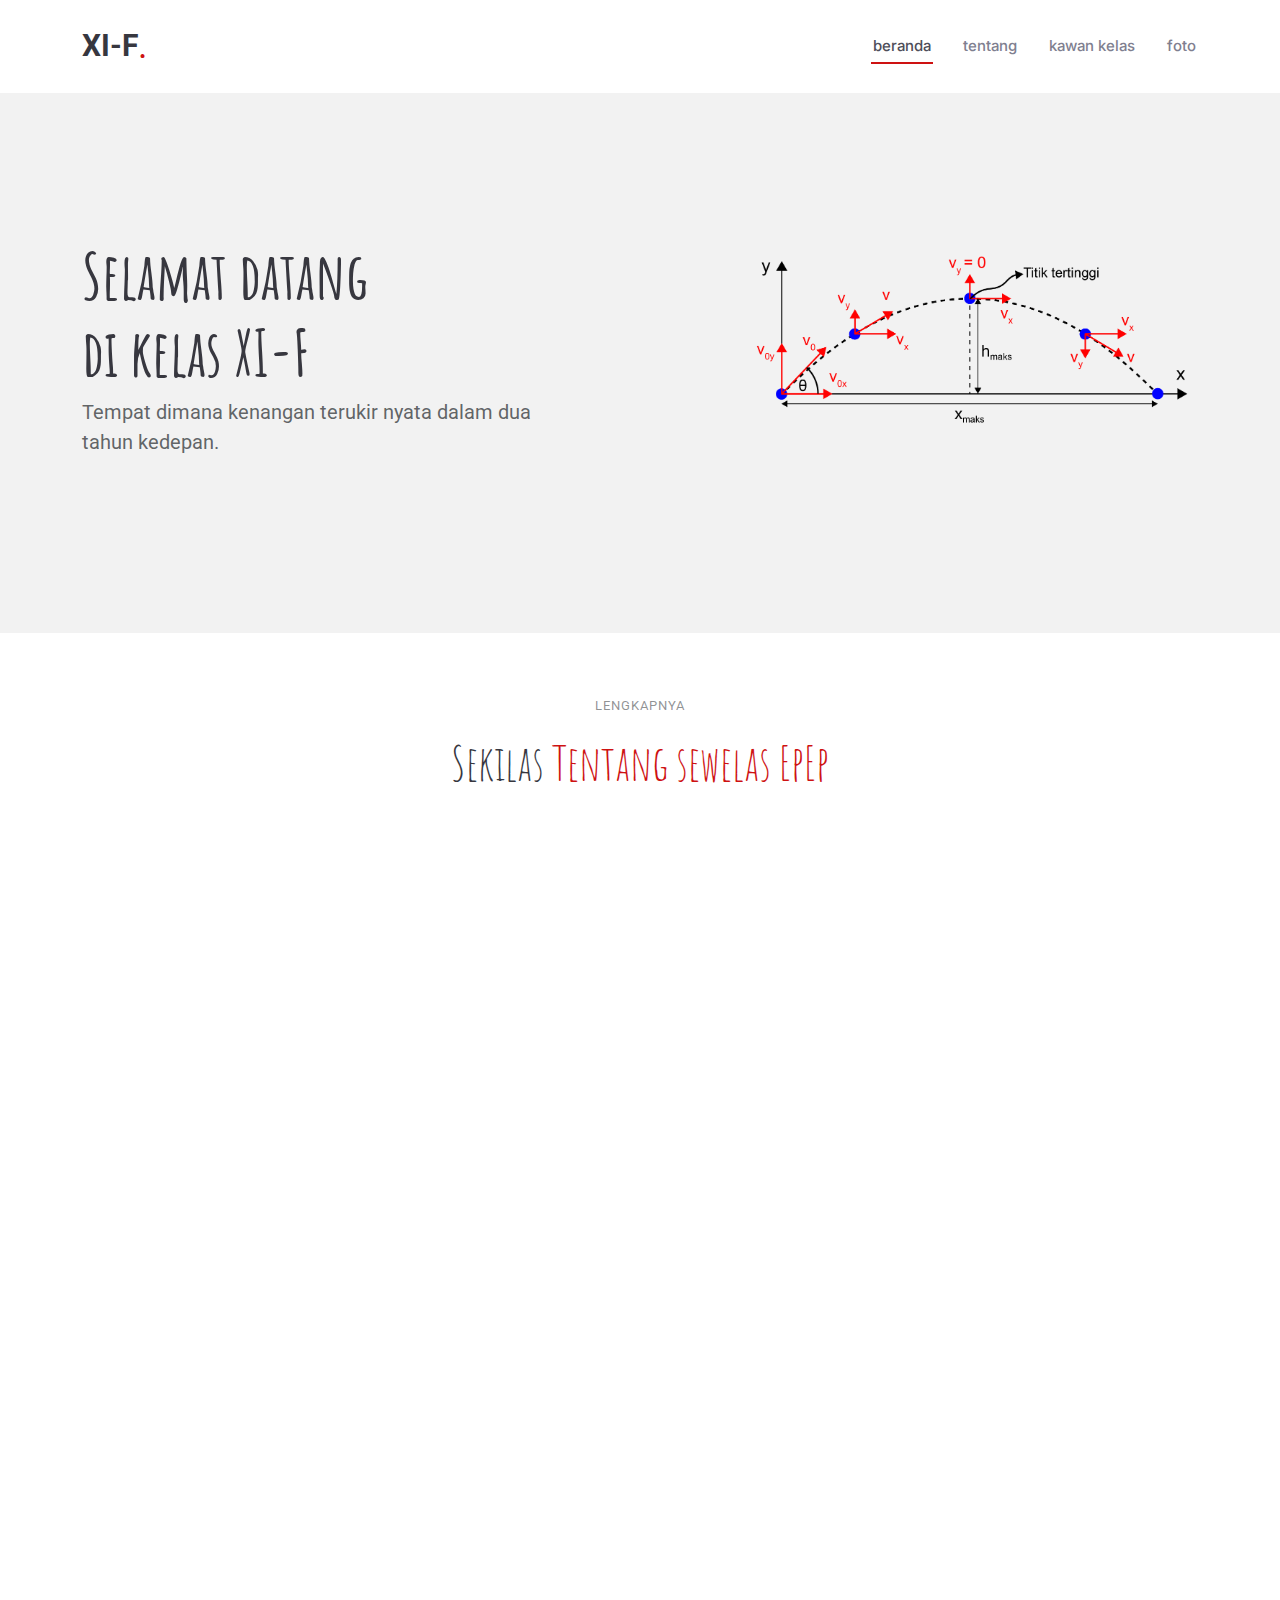
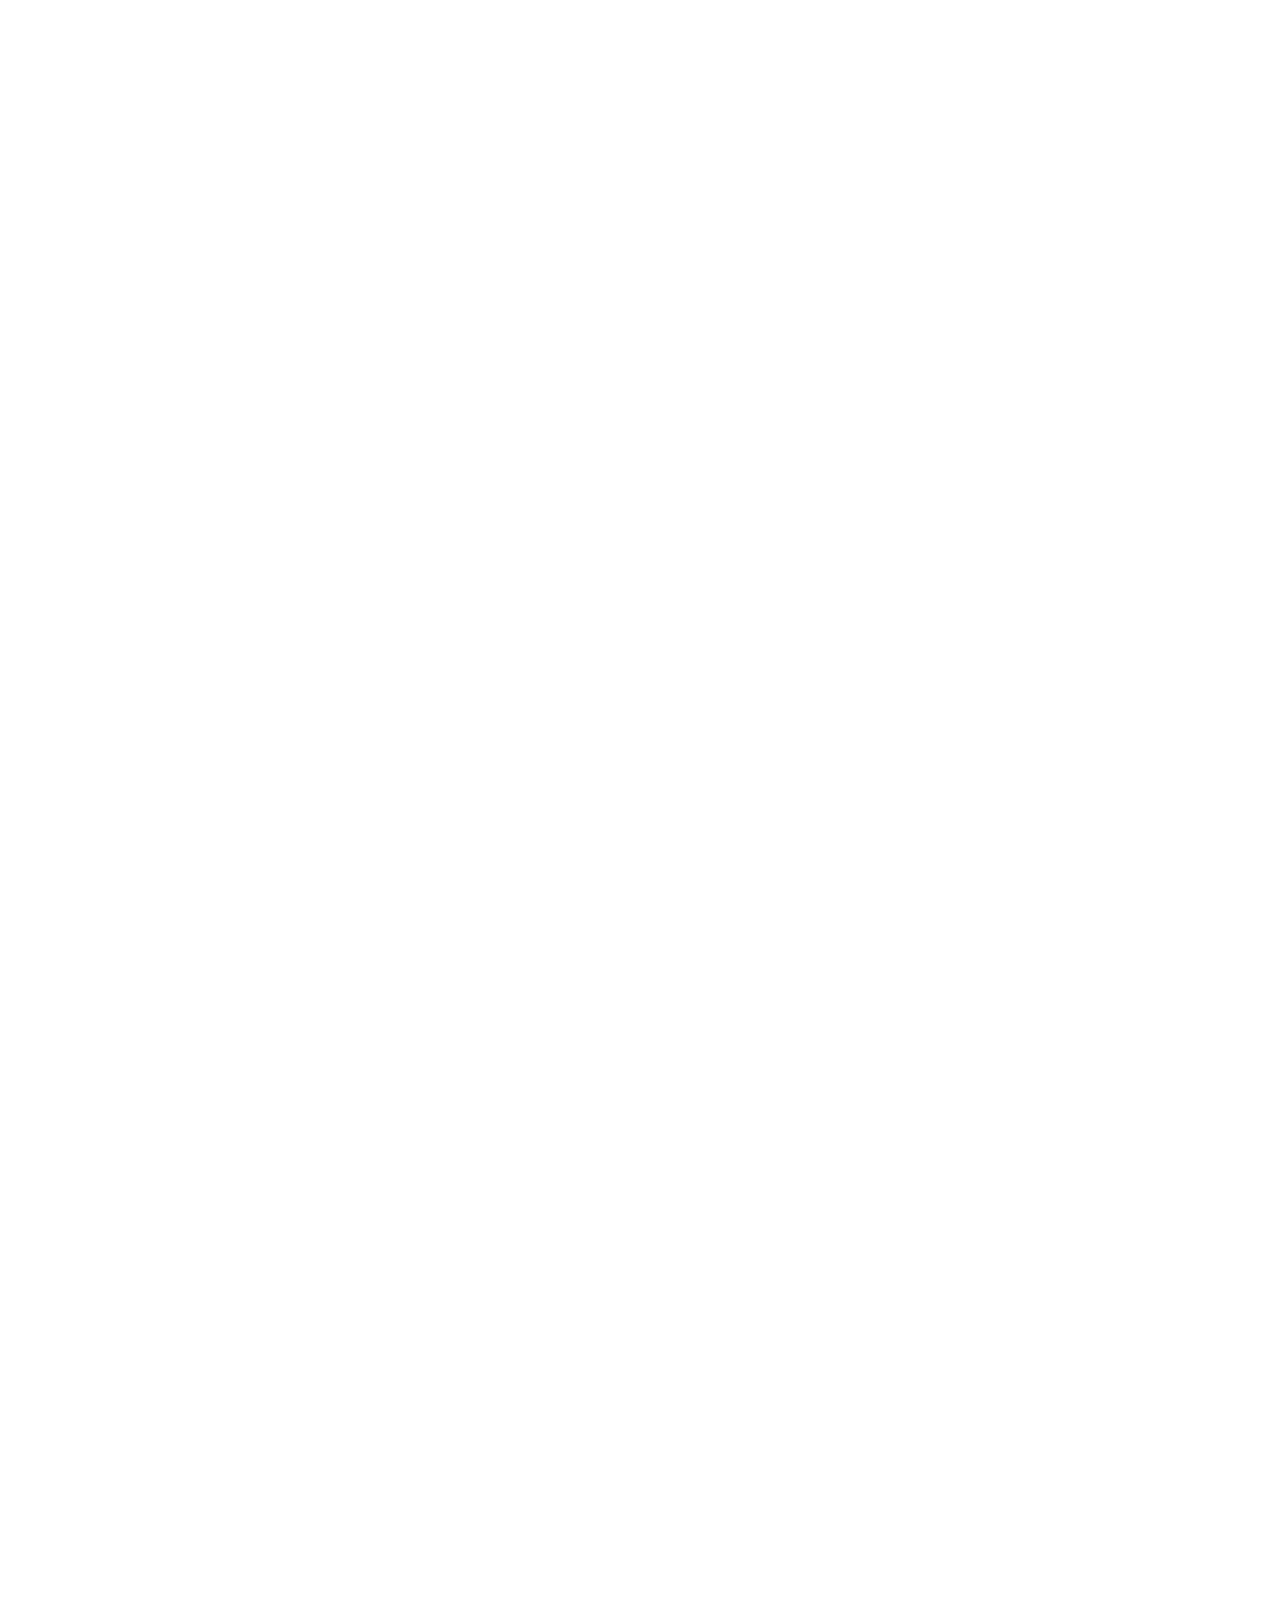
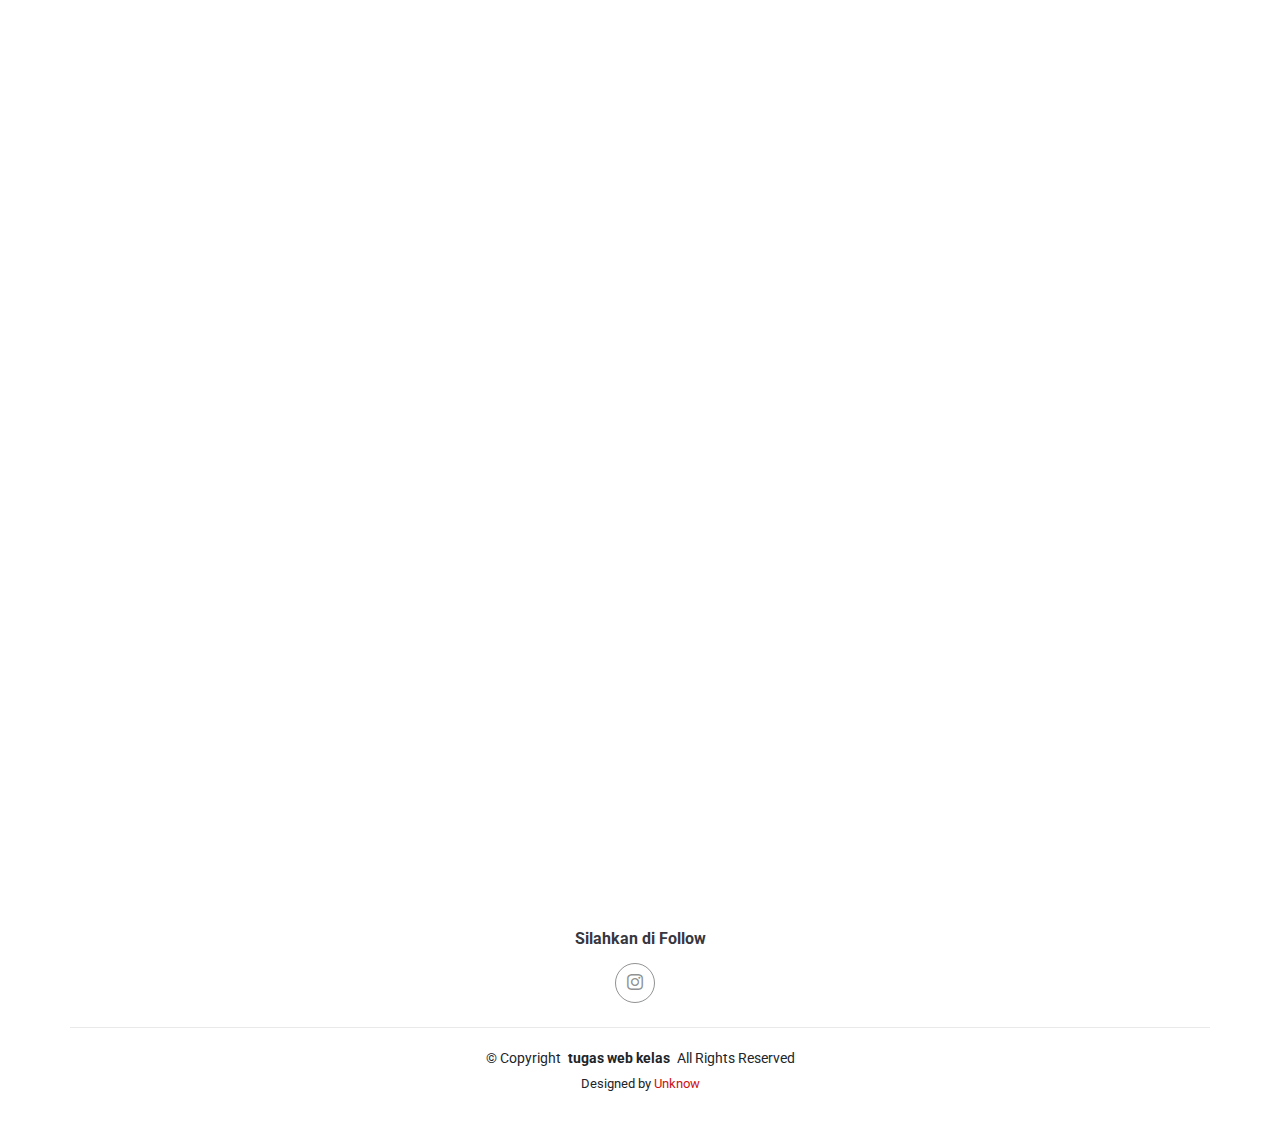
<file: index.html>
<!DOCTYPE html>
<html lang="en">

<head>
  <meta charset="utf-8">
  <meta content="width=device-width, initial-scale=1.0" name="viewport">
  <title>Sewelas EpEp</title>
  <meta name="description" content="">
  <meta name="keywords" content="">

  <!-- Favicons -->
  <link href="img/favicon.png" rel="icon">
  <link href="img/apple-touch-icon.png" rel="apple-touch-icon">

  <!-- Fonts -->
  <link href="https://fonts.googleapis.com" rel="preconnect">
  <link href="https://fonts.gstatic.com" rel="preconnect" crossorigin>
  <link href="https://fonts.googleapis.com/css2?family=Roboto:ital,wght@0,100;0,300;0,400;0,500;0,700;0,900;1,100;1,300;1,400;1,500;1,700;1,900&family=Inter:wght@100;200;300;400;500;600;700;800;900&family=Amatic+SC:wght@400;700&display=swap" rel="stylesheet">

  <!-- Vendor CSS Files -->
  <link href="vendor/bootstrap/css/bootstrap.min.css" rel="stylesheet">
  <link href="vendor/bootstrap-icons/bootstrap-icons.css" rel="stylesheet">
  <link href="vendor/aos/aos.css" rel="stylesheet">
  <link href="vendor/glightbox/css/glightbox.min.css" rel="stylesheet">
  <link href="/vendor/swiper/swiper-bundle.min.css" rel="stylesheet">

  <!-- Main CSS File -->
  <link rel="stylesheet" href="css/main.css">
</head>

<body class="index-page">

  <header id="header" class="header d-flex align-items-center sticky-top">
    <div class="container position-relative d-flex align-items-center justify-content-between">

      <a href="index.html" class="logo d-flex align-items-center me-auto me-xl-0">
        <!-- Uncomment the line below if you also wish to use an image logo -->
        <!-- <img src="img/logo.png" alt=""> -->
        <h1 class="sitename">XI-F</h1>
        <span>.</span>
      </a>

      <nav id="navmenu" class="navmenu">
        <ul>
          <li><a href="#hero" class="active">beranda<br></a></li>
          <li><a href="#about">tentang</a></li>
          <li><a href="#menu">kawan kelas</a></li>
          <li><a href="#chefs">foto</a></li>
        </ul>
        <i class="mobile-nav-toggle d-xl-none bi bi-list"></i>
      </nav>

    </div>
  </header>

  <main class="main">

    <!-- Hero Section -->
    <section id="hero" class="hero section light-background">

      <div class="container">
        <div class="row gy-4 justify-content-center justify-content-lg-between">
          <div class="col-lg-5 order-2 order-lg-1 d-flex flex-column justify-content-center">
            <h1 data-aos="fade-up">Selamat datang<br>di kelas XI-F </h1>
            <p data-aos="fade-up" data-aos-delay="100">Tempat dimana kenangan terukir nyata dalam dua tahun kedepan.</p>
            <div class="d-flex" data-aos="fade-up" data-aos-delay="200">
            </div>
          </div>
          <div class="col-lg-5 order-1 order-lg-2 hero-img" data-aos="zoom-out">
            <img src="img/hero-img.png" class="img-fluid animated" alt="">
          </div>
        </div>
      </div>

    </section><!-- /Hero Section -->

    <!-- About Section -->
    <section id="about" class="about section">

      <!-- Section Title -->
      <div class="container section-title" data-aos="fade-up">
        <h2>Lengkapnya<br></h2>
        <p><span>Sekilas</span> <span class="description-title">Tentang sewelas EpEp</span></p>
      </div><!-- End Section Title -->

      <div class="container">

        <div class="row gy-4">
          <div class="col-lg-7" data-aos="fade-up" data-aos-delay="100">
            <img src="img/about.jpg" class="img-fluid mb-4" alt="">
            </div>
          <div class="col-lg-5" data-aos="fade-up" data-aos-delay="250">
            <div class="content ps-0 ps-lg-5">
              <p class="fst-italic">
                Web ini berisi sedikit banyak kenangan dari kelas XI-F SMANUSA. 
                Dan dalam hal ini saya buat untuk melengkapi tugas dari Bu Ririn
              </p>
              <ul>
                <li><i class="bi bi-check-circle-fill"></i> <span>Wali kelas kami adalah bu retno</span></li>
                <li><i class="bi bi-check-circle-fill"></i> <span>Ketua kelas kami adalah Kevindra</span></li>
                <li><i class="bi bi-check-circle-fill"></i> <span>Wakil ketua kami adalah Fadil</span></li>
              </ul>
              <p>
               Dalam kelas ini kami memilih teknik sebagai tujuan utama yang dimana setiap harinnya bergelut dengan perhitungann yang matematis dan logika, kami menjunjung tinggi solidaritas antar sesama. TEKNIK SOLIDARITY
              </p>

               <div class="position-relative mt-4">
                <img src="img/about-2.jpg" class="img-fluid" alt="">
              </div>
            </div>
          </div>
        </div>

      </div>

    </section><!-- /About Section -->


    <!-- Menu Section -->
    <section id="menu" class="menu section">

      <!-- Section Title -->
      <div class="container section-title" data-aos="fade-up">
        <h2>Teman Sekelas</h2>
        <p><span>Kawan</span> <span class="description-title">Kelas</span></p>
      </div><!-- End Section Title -->

        <div class="tab-content" data-aos="fade-up" data-aos-delay="200">
         <div class="row gy-5">

              <div class="col-lg-4 menu-item">
                <a href="img/menu/menu-item-1.png" class="glightbox">
                  <img src="img/menu/menu-item-1.png" class="menu-img img-fluid" alt="">
                </a>
                <h4>Danel</h4>
                <div class="social">
                  <a href="https://www.instagram.com/amh.danial" target="_blank">
                    <i class="bi bi-instagram"></i>
                  </a>
                </div>
                <p class="deskripsi">
                  orang gacor kanggg
                </p>
              </div><!-- nama -->

              <div class="col-lg-4 menu-item">
                <a href="img/menu/menu-item-1.png" class="glightbox">
                  <img src="img/menu/menu-item-1.png" class="menu-img img-fluid" alt="">
                </a>
                <h4>Danel</h4>
                <div class="social">
                  <a href="https://www.instagram.com/amh.danial" target="_blank">
                    <i class="bi bi-instagram"></i>
                  </a>
                </div>
                <p class="deskripsi">
                  orang gacor kanggg
                </p>
              </div><!-- nama -->

              <div class="col-lg-4 menu-item">
                <a href="img/menu/menu-item-1.png" class="glightbox">
                  <img src="img/menu/menu-item-1.png" class="menu-img img-fluid" alt="">
                </a>
                <h4>Danel</h4>
                <div class="social">
                  <a href="https://www.instagram.com/amh.danial" target="_blank">
                    <i class="bi bi-instagram"></i>
                  </a>
                </div>
                <p class="deskripsi">
                  orang gacor kanggg
                </p>
              </div><!-- nama -->
              
              <div class="col-lg-4 menu-item">
                <a href="img/menu/menu-item-1.png" class="glightbox">
                  <img src="img/menu/menu-item-1.png" class="menu-img img-fluid" alt="">
                </a>
                <h4>Danel</h4>
                <div class="social">
                  <a href="https://www.instagram.com/amh.danial" target="_blank">
                    <i class="bi bi-instagram"></i>
                  </a>
                </div>
                <p class="deskripsi">
                  orang gacor kanggg
                </p>
              </div><!-- nama -->          

              <div class="col-lg-4 menu-item">
                <a href="img/menu/menu-item-1.png" class="glightbox">
                  <img src="img/menu/menu-item-1.png" class="menu-img img-fluid" alt="">
                </a>
                <h4>Danel</h4>
                <div class="social">
                  <a href="https://www.instagram.com/amh.danial" target="_blank">
                    <i class="bi bi-instagram"></i>
                  </a>
                </div>
                <p class="deskripsi">
                  orang gacor kanggg
                </p>
              </div><!-- nama -->

              <div class="col-lg-4 menu-item">
                <a href="img/menu/menu-item-1.png" class="glightbox">
                  <img src="img/menu/menu-item-1.png" class="menu-img img-fluid" alt="">
                </a>
                <h4>Danel</h4>
                <div class="social">
                  <a href="https://www.instagram.com/amh.danial" target="_blank">
                    <i class="bi bi-instagram"></i>
                  </a>
                </div>
                <p class="deskripsi">
                  orang gacor kanggg
                </p>
              </div><!-- nama -->

    <!-- Chefs Section -->
    <section id="chefs" class="chefs section">

      <!-- Section Title -->
      <div class="container section-title" data-aos="fade-up">
        <h2>Moment</h2>
        <p><span>Foto</span> <span class="description-title">foto Kenangan<br></span></p>
      </div><!-- End Section Title -->

      <div class="container">

        <div class="row gy-4">

          <div class="col-lg-4 d-flex align-items-stretch" data-aos="fade-up" data-aos-delay="100">
            <div class="team-member">
              <div class="member-img">
                <img src="img/chefs/chefs-1.jpg" class="img-fluid" alt="">
              </div>
              <div class="member-info">
                <h4>PILKETOS</h4>
                <p>Disini kami sekelas membuat tps untuk acara pilketos smanusa</p>
              </div>
            </div>
          </div><!-- End Chef Team Member -->

          <div class="col-lg-4 d-flex align-items-stretch" data-aos="fade-up" data-aos-delay="100">
            <div class="team-member">
              <div class="member-img">
                <img src="img/chefs/chefs-1.jpg" class="img-fluid" alt="">
              </div>
              <div class="member-info">
                <h4>PILKETOS</h4>
                <p>Disini kami sekelas membuat tps untuk acara pilketos smanusa</p>
              </div>
            </div>
          </div><!-- End Chef Team Member -->

          <div class="col-lg-4 d-flex align-items-stretch" data-aos="fade-up" data-aos-delay="100">
            <div class="team-member">
              <div class="member-img">
                <img src="img/chefs/chefs-1.jpg" class="img-fluid" alt="">
              </div>
              <div class="member-info">
                <h4>PILKETOS</h4>
                <p>Disini kami sekelas membuat tps untuk acara pilketos smanusa</p>
              </div>
            </div>
          </div><!-- End Chef Team Member -->
        </div>
      </div>
    </section><!-- /Chefs Section -->

   </section><!-- /Contact Section -->

  <footer id="footer" class="footer">

    <div class="container">
      <div class="row gy-4">
        <div class="col-lg-12 text-center">
          <h4>Silahkan di Follow</h4>
          <div class="social-links d-flex justify-content-center">
            <a href="https://www.instagram.com/amh.danial?igsh=MWxsaTd2amp3anMwMw==" class="instagram" target="_blank">
              <i class="bi bi-instagram"></i>
            </a>
          </div>
        </div>
      </div>
    </div>

    <div class="container copyright text-center mt-4">
      <p>© <span>Copyright</span> <strong class="px-1 sitename">tugas web kelas</strong> <span>All Rights Reserved</span></p>
      <div class="credits">
        Designed by <a href="https://bootstrapmade.com/">Unknow</a>
      </div>
    </div>

  </footer>

  <!-- Scroll Top -->
  <a href="#" id="scroll-top" class="scroll-top d-flex align-items-center justify-content-center">
    <i class="bi bi-arrow-up-short"></i>
  </a>

  <!-- Preloader -->
  <div id="preloader"></div>

  <!-- Vendor JS Files -->
  <script src="vendor/bootstrap/js/bootstrap.bundle.min.js"></script>
  <script src="vendor/php-email-form/validate.js"></script>
  <script src="vendor/aos/aos.js"></script>
  <script src="vendor/glightbox/js/glightbox.min.js"></script>
  <script src="vendor/purecounter/purecounter_vanilla.js"></script>
  <script src="vendor/swiper/swiper-bundle.min.js"></script>
  
  <!-- Main JS -->
  <script src="js/main.js"></script>

</body>
</html>
</file>
<file: css/main.css>
:root {
  --default-font: "Roboto",  system-ui, -apple-system, "Segoe UI", Roboto, "Helvetica Neue", Arial, "Noto Sans", "Liberation Sans", sans-serif, "Apple Color Emoji", "Segoe UI Emoji", "Segoe UI Symbol", "Noto Color Emoji";
  --heading-font: "Amatic SC",  sans-serif;
  --nav-font: "Inter",  sans-serif;
}

/* Global Colors - The following color variables are used throughout the website. Updating them here will change the color scheme of the entire website */
:root { 
  --background-color: #ffffff; /* Background color for the entire website, including individual sections */
  --default-color: #212529; /* Default color used for the majority of the text content across the entire website */
  --heading-color: #37373f; /* Color for headings, subheadings and title throughout the website */
  --accent-color: #ce1212; /* Accent color that represents your brand on the website. It's used for buttons, links, and other elements that need to stand out */
  --surface-color: #ffffff; /* The surface color is used as a background of boxed elements within sections, such as cards, icon boxes, or other elements that require a visual separation from the global background. */
  --contrast-color: #ffffff; /* Contrast color for text, ensuring readability against backgrounds of accent, heading, or default colors. */
}

/* Nav Menu Colors - The following color variables are used specifically for the navigation menu. They are separate from the global colors to allow for more customization options */
:root {
  --nav-color: #7f7f90;  /* The default color of the main navmenu links */
  --nav-hover-color: #ce1212; /* Applied to main navmenu links when they are hovered over or active */
  --nav-mobile-background-color: #ffffff; /* Used as the background color for mobile navigation menu */
  --nav-dropdown-background-color: #ffffff; /* Used as the background color for dropdown items that appear when hovering over primary navigation items */
  --nav-dropdown-color: #7f7f90; /* Used for navigation links of the dropdown items in the navigation menu. */
  --nav-dropdown-hover-color: #ce1212; /* Similar to --nav-hover-color, this color is applied to dropdown navigation links when they are hovered over. */
}

/* Color Presets - These classes override global colors when applied to any section or element, providing reuse of the sam color scheme. */

.light-background {
  --background-color: #f2f2f2;
  --surface-color: #ffffff;
}

.dark-background {
  --background-color: #1f1f24;
  --default-color: #ffffff;
  --heading-color: #ffffff;
  --surface-color: #37373f;
  --contrast-color: #ffffff;
}

/* Smooth scroll */
:root {
  scroll-behavior: smooth;
}

/*--------------------------------------------------------------
# General Styling & Shared Classes
--------------------------------------------------------------*/
body {
  color: var(--default-color);
  background-color: var(--background-color);
  font-family: var(--default-font);
}

a {
  color: var(--accent-color);
  text-decoration: none;
  transition: 0.3s;
}

a:hover {
  color: color-mix(in srgb, var(--accent-color), transparent 25%);
  text-decoration: none;
}

h1,
h2,
h3,
h4,
h5,
h6 {
  color: var(--heading-color);
  font-family: var(--heading-font);
}

/* Pulsating Play Button
------------------------------*/
.pulsating-play-btn {
  width: 94px;
  height: 94px;
  background: radial-gradient(var(--accent-color) 50%, color-mix(in srgb, var(--accent-color), transparent 75%) 52%);
  border-radius: 50%;
  display: block;
  position: relative;
  overflow: hidden;
}

.pulsating-play-btn:before {
  content: "";
  position: absolute;
  width: 120px;
  height: 120px;
  animation-delay: 0s;
  animation: pulsate-play-btn 2s;
  animation-direction: forwards;
  animation-iteration-count: infinite;
  animation-timing-function: steps;
  opacity: 1;
  border-radius: 50%;
  border: 5px solid color-mix(in srgb, var(--accent-color), transparent 30%);
  top: -15%;
  left: -15%;
  background: rgba(198, 16, 0, 0);
}

.pulsating-play-btn:after {
  content: "";
  position: absolute;
  left: 50%;
  top: 50%;
  transform: translateX(-40%) translateY(-50%);
  width: 0;
  height: 0;
  border-top: 10px solid transparent;
  border-bottom: 10px solid transparent;
  border-left: 15px solid #fff;
  z-index: 100;
  transition: all 400ms cubic-bezier(0.55, 0.055, 0.675, 0.19);
}

.pulsating-play-btn:hover:before {
  content: "";
  position: absolute;
  left: 50%;
  top: 50%;
  transform: translateX(-40%) translateY(-50%);
  width: 0;
  height: 0;
  border: none;
  border-top: 10px solid transparent;
  border-bottom: 10px solid transparent;
  border-left: 15px solid #fff;
  z-index: 200;
  animation: none;
  border-radius: 0;
}

.pulsating-play-btn:hover:after {
  border-left: 15px solid var(--accent-color);
  transform: scale(20);
}

@keyframes pulsate-play-btn {
  0% {
    transform: scale(0.6, 0.6);
    opacity: 1;
  }

  100% {
    transform: scale(1, 1);
    opacity: 0;
  }
}

/* PHP Email Form Messages
------------------------------*/
.php-email-form .error-message {
  display: none;
  background: #df1529;
  color: #ffffff;
  text-align: left;
  padding: 15px;
  margin-bottom: 24px;
  font-weight: 600;
}

.php-email-form .sent-message {
  display: none;
  color: #ffffff;
  background: #059652;
  text-align: center;
  padding: 15px;
  margin-bottom: 24px;
  font-weight: 600;
}

.php-email-form .loading {
  display: none;
  background: var(--surface-color);
  text-align: center;
  padding: 15px;
  margin-bottom: 24px;
}

.php-email-form .loading:before {
  content: "";
  display: inline-block;
  border-radius: 50%;
  width: 24px;
  height: 24px;
  margin: 0 10px -6px 0;
  border: 3px solid var(--accent-color);
  border-top-color: var(--surface-color);
  animation: php-email-form-loading 1s linear infinite;
}

@keyframes php-email-form-loading {
  0% {
    transform: rotate(0deg);
  }

  100% {
    transform: rotate(360deg);
  }
}

/*--------------------------------------------------------------
# Global Header
--------------------------------------------------------------*/
.header {
  color: var(--default-color);
  background-color: var(--background-color);
  padding: 20px 0;
  transition: all 0.5s;
  z-index: 997;
}

.header .logo {
  line-height: 1;
}

.header .logo img {
  max-height: 36px;
  margin-right: 8px;
}

.header .logo h1 {
  font-size: 30px;
  margin: 0;
  font-weight: 700;
  color: var(--heading-color);
  font-family: var(--default-font);
}

.header .logo span {
  color: var(--accent-color);
  font-size: 36px;
}

.header .btn-getstarted,
.header .btn-getstarted:focus {
  color: var(--contrast-color);
  background: var(--accent-color);
  font-size: 14px;
  padding: 8px 26px;
  margin: 0;
  border-radius: 50px;
  transition: 0.3s;
}

.header .btn-getstarted:hover,
.header .btn-getstarted:focus:hover {
  color: var(--contrast-color);
  background: color-mix(in srgb, var(--accent-color), transparent 15%);
}

@media (max-width: 1200px) {
  .header .logo {
    order: 1;
  }

  .header .btn-getstarted {
    order: 2;
    margin: 0 15px 0 0;
    padding: 6px 20px;
  }

  .header .navmenu {
    order: 3;
  }
}

.scrolled .header {
  box-shadow: 0px 0 18px rgba(0, 0, 0, 0.1);
}

/*--------------------------------------------------------------
# Navigation Menu
--------------------------------------------------------------*/
/* Desktop Navigation */
@media (min-width: 1200px) {
  .navmenu {
    padding: 0;
  }

  .navmenu ul {
    margin: 0;
    padding: 0;
    display: flex;
    list-style: none;
    align-items: center;
  }

  .navmenu li {
    position: relative;
  }

  .navmenu>ul>li {
    white-space: nowrap;
    padding: 15px 14px;
  }

  .navmenu>ul>li:last-child {
    padding-right: 0;
  }

  .navmenu a,
  .navmenu a:focus {
    color: var(--nav-color);
    font-size: 15px;
    padding: 0 2px;
    font-family: var(--nav-font);
    font-weight: 500;
    display: flex;
    align-items: center;
    justify-content: space-between;
    white-space: nowrap;
    transition: 0.3s;
    position: relative;
  }

  .navmenu a i,
  .navmenu a:focus i {
    font-size: 12px;
    line-height: 0;
    margin-left: 5px;
    transition: 0.3s;
  }

  .navmenu>ul>li>a:before {
    content: "";
    position: absolute;
    height: 2px;
    bottom: -6px;
    left: 0;
    background-color: var(--nav-hover-color);
    visibility: hidden;
    width: 0px;
    transition: all 0.3s ease-in-out 0s;
  }

  .navmenu a:hover:before,
  .navmenu li:hover>a:before,
  .navmenu .active:before {
    visibility: visible;
    width: 100%;
  }

  .navmenu li:hover>a,
  .navmenu .active,
  .navmenu .active:focus {
    color: color-mix(in srgb, var(--nav-color) 80%, black 50%);
  }

  .navmenu .dropdown ul {
    margin: 0;
    padding: 10px 0;
    background: var(--nav-dropdown-background-color);
    display: block;
    position: absolute;
    visibility: hidden;
    left: 14px;
    top: 130%;
    opacity: 0;
    transition: 0.3s;
    border-radius: 4px;
    z-index: 99;
    box-shadow: 0px 0px 30px rgba(0, 0, 0, 0.1);
  }

  .navmenu .dropdown ul li {
    min-width: 200px;
  }

  .navmenu .dropdown ul a {
    padding: 10px 20px;
    font-size: 15px;
    text-transform: none;
    color: var(--nav-dropdown-color);
  }

  .navmenu .dropdown ul a i {
    font-size: 12px;
  }

  .navmenu .dropdown ul a:hover,
  .navmenu .dropdown ul .active:hover,
  .navmenu .dropdown ul li:hover>a {
    color: var(--nav-dropdown-hover-color);
  }

  .navmenu .dropdown:hover>ul {
    opacity: 1;
    top: 100%;
    visibility: visible;
  }

  .navmenu .dropdown .dropdown ul {
    top: 0;
    left: -90%;
    visibility: hidden;
  }

  .navmenu .dropdown .dropdown:hover>ul {
    opacity: 1;
    top: 0;
    left: -100%;
    visibility: visible;
  }
}

/* Mobile Navigation */
@media (max-width: 1199px) {
  .mobile-nav-toggle {
    color: var(--nav-color);
    font-size: 28px;
    line-height: 0;
    margin-right: 10px;
    cursor: pointer;
    transition: color 0.3s;
  }

  .navmenu {
    padding: 0;
    z-index: 9997;
  }

  .navmenu ul {
    display: none;
    list-style: none;
    position: absolute;
    inset: 60px 20px 20px 20px;
    padding: 10px 0;
    margin: 0;
    border-radius: 6px;
    background-color: var(--nav-mobile-background-color);
    border: 1px solid color-mix(in srgb, var(--default-color), transparent 90%);
    box-shadow: none;
    overflow-y: auto;
    transition: 0.3s;
    z-index: 9998;
  }

  .navmenu a,
  .navmenu a:focus {
    color: var(--nav-dropdown-color);
    padding: 10px 20px;
    font-family: var(--nav-font);
    font-size: 17px;
    font-weight: 500;
    display: flex;
    align-items: center;
    justify-content: space-between;
    white-space: nowrap;
    transition: 0.3s;
  }

  .navmenu a i,
  .navmenu a:focus i {
    font-size: 12px;
    line-height: 0;
    margin-left: 5px;
    width: 30px;
    height: 30px;
    display: flex;
    align-items: center;
    justify-content: center;
    border-radius: 50%;
    transition: 0.3s;
    background-color: color-mix(in srgb, var(--accent-color), transparent 90%);
  }

  .navmenu a i:hover,
  .navmenu a:focus i:hover {
    background-color: var(--accent-color);
    color: var(--contrast-color);
  }

  .navmenu a:hover,
  .navmenu .active,
  .navmenu .active:focus {
    color: var(--nav-dropdown-hover-color);
  }

  .navmenu .active i,
  .navmenu .active:focus i {
    background-color: var(--accent-color);
    color: var(--contrast-color);
    transform: rotate(180deg);
  }

  .navmenu .dropdown ul {
    position: static;
    display: none;
    z-index: 99;
    padding: 10px 0;
    margin: 10px 20px;
    background-color: var(--nav-dropdown-background-color);
    transition: all 0.5s ease-in-out;
  }

  .navmenu .dropdown ul ul {
    background-color: rgba(33, 37, 41, 0.1);
  }

  .navmenu .dropdown>.dropdown-active {
    display: block;
    background-color: rgba(33, 37, 41, 0.03);
  }

  .mobile-nav-active {
    overflow: hidden;
  }

  .mobile-nav-active .mobile-nav-toggle {
    color: #fff;
    position: absolute;
    font-size: 32px;
    top: 15px;
    right: 15px;
    margin-right: 0;
    z-index: 9999;
  }

  .mobile-nav-active .navmenu {
    position: fixed;
    overflow: hidden;
    inset: 0;
    background: rgba(33, 37, 41, 0.8);
    transition: 0.3s;
  }

  .mobile-nav-active .navmenu>ul {
    display: block;
  }
}

/*--------------------------------------------------------------
# Global Footer
--------------------------------------------------------------*/
.footer {
  --heading-font: var(--default-font);
  color: var(--default-color);
  background-color: var(--background-color);
  font-size: 14px;
  padding: 40px 0;
  position: relative;
}

.footer .icon {
  color: var(--accent-color);
  margin-right: 15px;
  font-size: 24px;
  line-height: 0;
}

.footer h4 {
  font-size: 16px;
  font-weight: 700;
  margin-bottom: 15px;
}

.footer .address p {
  margin-bottom: 0px;
}

.footer .social-links a {
  display: flex;
  align-items: center;
  justify-content: center;
  width: 40px;
  height: 40px;
  border-radius: 50%;
  border: 1px solid color-mix(in srgb, var(--default-color), transparent 50%);
  font-size: 16px;
  color: color-mix(in srgb, var(--default-color), transparent 50%);
  margin-right: 10px;
  transition: 0.3s;
}

.footer .social-links a:hover {
  color: var(--accent-color);
  border-color: var(--accent-color);
}

.footer .copyright {
  padding-top: 20px;
  border-top: 1px solid color-mix(in srgb, var(--default-color), transparent 90%);
}

.footer .copyright p {
  margin-bottom: 0;
}

.footer .credits {
  margin-top: 5px;
  font-size: 13px;
}

/*--------------------------------------------------------------
# Preloader
--------------------------------------------------------------*/
#preloader {
  position: fixed;
  inset: 0;
  z-index: 9999;
  overflow: hidden;
  background-color: var(--background-color);
  transition: all 0.6s ease-out;
  width: 100%;
  height: 100vh;
}

#preloader:before,
#preloader:after {
  content: "";
  position: absolute;
  border: 4px solid var(--accent-color);
  border-radius: 50%;
  animation: animate-preloader 2s cubic-bezier(0, 0.2, 0.8, 1) infinite;
}

#preloader:after {
  animation-delay: -0.5s;
}

@keyframes animate-preloader {
  0% {
    width: 10px;
    height: 10px;
    top: calc(50% - 5px);
    left: calc(50% - 5px);
    opacity: 1;
  }

  100% {
    width: 72px;
    height: 72px;
    top: calc(50% - 36px);
    left: calc(50% - 36px);
    opacity: 0;
  }
}

/*--------------------------------------------------------------
# Scroll Top Button
--------------------------------------------------------------*/
.scroll-top {
  position: fixed;
  visibility: hidden;
  opacity: 0;
  right: 15px;
  bottom: -15px;
  z-index: 99999;
  background-color: var(--accent-color);
  width: 44px;
  height: 44px;
  border-radius: 50px;
  transition: all 0.4s;
}

.scroll-top i {
  font-size: 24px;
  color: var(--contrast-color);
  line-height: 0;
}

.scroll-top:hover {
  background-color: color-mix(in srgb, var(--accent-color), transparent 20%);
  color: var(--contrast-color);
}

.scroll-top.active {
  visibility: visible;
  opacity: 1;
  bottom: 15px;
}

/*--------------------------------------------------------------
# Disable aos animation delay on mobile devices
--------------------------------------------------------------*/
@media screen and (max-width: 768px) {
  [data-aos-delay] {
    transition-delay: 0 !important;
  }
}

/*--------------------------------------------------------------
# Global Page Titles & Breadcrumbs
--------------------------------------------------------------*/
.page-title {
  --background-color: color-mix(in srgb, var(--default-color), transparent 96%);
  color: var(--default-color);
  background-color: var(--background-color);
  padding: 120px 0;
  text-align: center;
  position: relative;
}

.page-title h1 {
  font-size: 42px;
  font-weight: 400;
  margin-bottom: 10px;
  font-family: var(--default-font);
}

.page-title .breadcrumbs ol {
  display: flex;
  flex-wrap: wrap;
  list-style: none;
  justify-content: center;
  padding: 0;
  margin: 0;
  font-size: 16px;
  font-weight: 400;
}

.page-title .breadcrumbs ol li+li {
  padding-left: 10px;
}

.page-title .breadcrumbs ol li+li::before {
  content: "/";
  display: inline-block;
  padding-right: 10px;
  color: color-mix(in srgb, var(--default-color), transparent 70%);
}

/*--------------------------------------------------------------
# Global Sections
--------------------------------------------------------------*/
section,
.section {
  color: var(--default-color);
  background-color: var(--background-color);
  padding: 60px 0;
  scroll-margin-top: 92px;
  overflow: clip;
}

@media (max-width: 1199px) {

  section,
  .section {
    scroll-margin-top: 56px;
  }
}

/*--------------------------------------------------------------
# Global Section Titles
--------------------------------------------------------------*/
.section-title {
  text-align: center;
  padding-bottom: 60px;
  position: relative;
}

.section-title h2 {
  font-size: 13px;
  letter-spacing: 1px;
  font-weight: 400;
  padding: 0;
  margin: 0;
  color: color-mix(in srgb, var(--default-color), transparent 50%);
  display: inline-block;
  text-transform: uppercase;
  font-family: var(--default-font);
}

.section-title p {
  color: var(--heading-color);
  margin: 10px 0 0 0;
  font-size: 48px;
  font-weight: 500;
  font-family: var(--heading-font);
}

.section-title p .description-title {
  color: var(--accent-color);
}

/*--------------------------------------------------------------
# Hero Section
--------------------------------------------------------------*/
.hero {
  width: 100%;
  min-height: 60vh;
  position: relative;
  padding: 60px 0;
  display: flex;
  align-items: center;
}

.hero h1 {
  margin: 0;
  font-size: 64px;
  font-weight: 700;
}

.hero p {
  color: color-mix(in srgb, var(--default-color), transparent 30%);
  margin: 5px 0 30px 0;
  font-size: 20px;
  font-weight: 400;
}

.hero .btn-get-started {
  color: var(--contrast-color);
  background: var(--accent-color);
  font-weight: 400;
  font-size: 15px;
  letter-spacing: 1px;
  display: inline-block;
  padding: 10px 28px 12px 28px;
  border-radius: 50px;
  transition: 0.5s;
  box-shadow: 0 8px 28px rgba(0, 0, 0, 0.1);
}

.hero .btn-get-started:hover {
  color: var(--contrast-color);
  background: color-mix(in srgb, var(--accent-color), transparent 15%);
  box-shadow: 0 8px 28px rgba(0, 0, 0, 0.1);
}

.hero .btn-watch-video {
  font-size: 16px;
  transition: 0.5s;
  margin-left: 25px;
  color: var(--default-color);
  font-weight: 500;
}

.hero .btn-watch-video i {
  color: var(--accent-color);
  font-size: 32px;
  transition: 0.3s;
  line-height: 0;
  margin-right: 8px;
}

.hero .btn-watch-video:hover {
  color: var(--accent-color);
}

.hero .btn-watch-video:hover i {
  color: color-mix(in srgb, var(--accent-color), transparent 15%);
}

.hero .animated {
  animation: up-down 2s ease-in-out infinite alternate-reverse both;
}

@media (max-width: 640px) {
  .hero h1 {
    font-size: 28px;
    line-height: 36px;
  }

  .hero p {
    font-size: 18px;
    line-height: 24px;
    margin-bottom: 30px;
  }

  .hero .btn-get-started,
  .hero .btn-watch-video {
    font-size: 13px;
  }
}

@keyframes up-down {
  0% {
    transform: translateY(10px);
  }

  100% {
    transform: translateY(-10px);
  }
}

/*--------------------------------------------------------------
# About Section
--------------------------------------------------------------*/
.about h3 {
  font-weight: 700;
  font-size: 28px;
  margin-bottom: 20px;
}

.about .book-a-table {
  text-align: center;
  border: 4px solid color-mix(in srgb, var(--default-color), transparent 30%);
  padding: 22px;
}

.about .book-a-table h3 {
  font-family: var(--default-font);
  margin: 0 0 0 0;
  font-size: 24px;
}

.about .book-a-table p {
  color: var(--accent-color);
  font-weight: 500;
  font-size: 28px;
  margin: 0;
}

.about .fst-italic {
  color: color-mix(in srgb, var(--default-color), var(--contrast-color) 50%);
}

.about .content ul {
  list-style: none;
  padding: 0;
}

.about .content ul li {
  padding: 0 0 10px 30px;
  position: relative;
}

.about .content ul i {
  position: absolute;
  font-size: 20px;
  left: 0;
  top: -3px;
  color: var(--accent-color);
}

.about .content p:last-child {
  margin-bottom: 0;
}

.about .pulsating-play-btn {
  position: absolute;
  left: calc(50% - 47px);
  top: calc(50% - 47px);
}

/*--------------------------------------------------------------
# Why Us Section
--------------------------------------------------------------*/
.why-us .why-box {
  color: var(--contrast-color);
  background: var(--accent-color);
  padding: 30px;
}

.why-us .why-box h3 {
  color: var(--contrast-color);
  font-family: var(--default-font);
  font-weight: 700;
  font-size: 34px;
  margin-bottom: 30px;
}

.why-us .why-box p {
  margin-bottom: 30px;
}

.why-us .why-box .more-btn {
  display: inline-block;
  background: color-mix(in srgb, var(--contrast-color), transparent 85%);
  padding: 8px 40px 10px 40px;
  color: var(--contrast-color);
  transition: all ease-in-out 0.4s;
  border-radius: 50px;
}

.why-us .why-box .more-btn i {
  font-size: 14px;
}

.why-us .why-box .more-btn:hover {
  color: var(--accent-color);
  background: var(--surface-color);
}

.why-us .icon-box {
  background-color: var(--surface-color);
  text-align: center;
  padding: 40px 30px;
  width: 100%;
  height: 100%;
  border: 1px solid color-mix(in srgb, var(--default-color), transparent 90%);
}

.why-us .icon-box i {
  color: var(--accent-color);
  font-size: 32px;
  margin-bottom: 30px;
  background: color-mix(in srgb, var(--accent-color), transparent 95%);
  border-radius: 50px;
  display: flex;
  align-items: center;
  justify-content: center;
  width: 72px;
  height: 72px;
  transition: 0.3s;
}

.why-us .icon-box h4 {
  font-size: 20px;
  font-weight: 500;
  margin: 0 0 30px 0;
  font-family: var(--default-font);
}

.why-us .icon-box p {
  font-size: 15px;
  color: color-mix(in srgb, var(--default-color), transparent 30%);
}

.why-us .icon-box:hover i {
  color: var(--contrast-color);
  background: var(--accent-color);
}

/*--------------------------------------------------------------
# Stats Section
--------------------------------------------------------------*/
.stats {
  position: relative;
  padding: 120px 0;
}

.stats img {
  position: absolute;
  inset: 0;
  display: block;
  width: 100%;
  height: 100%;
  object-fit: cover;
  z-index: 1;
}

.stats:before {
  content: "";
  background: color-mix(in srgb, var(--background-color), transparent 40%);
  position: absolute;
  inset: 0;
  z-index: 2;
}

.stats .container {
  position: relative;
  z-index: 3;
}

.stats .stats-item {
  padding: 30px;
  width: 100%;
}

.stats .stats-item span {
  font-size: 48px;
  display: block;
  color: var(--default-color);
  font-weight: 700;
}

.stats .stats-item p {
  padding: 0;
  margin: 0;
  font-size: 16px;
  font-weight: 700;
  color: color-mix(in srgb, var(--default-color), transparent 40%);
}

/*--------------------------------------------------------------
# Menu Section
--------------------------------------------------------------*/
.menu .nav-tabs {
  border: 0;
}

.menu .nav-link {
  background-color: var(--background-color);
  color: color-mix(in srgb, var(--default-color), transparent 20%);
  margin: 0 15px;
  padding: 10px 5px;
  transition: 0.3s;
  border-radius: 0;
  cursor: pointer;
  height: 100%;
  border: 0;
  border-bottom: 2px solid color-mix(in srgb, var(--default-color), transparent 80%);
}

@media (max-width: 575px) {
  .menu .nav-link {
    margin: 0 10px;
    padding: 10px 0;
  }
}

.menu .nav-link i {
  padding-right: 15px;
  font-size: 48px;
}

.menu .nav-link h4 {
  font-size: 18px;
  font-weight: 400;
  margin: 0;
  font-family: var(--default-font);
}

@media (max-width: 575px) {
  .menu .nav-link h4 {
    font-size: 16px;
  }
}

.menu .nav-link:hover {
  color: var(--accent-color);
  border-color: var(--accent-color);
}

.menu .nav-link.active {
  background-color: var(--background-color);
  color: var(--accent-color);
  border-color: var(--accent-color);
}

.menu .tab-content .tab-header {
  padding: 30px 0;
}

.menu .tab-content .tab-header p {
  font-size: 14px;
  text-transform: uppercase;
  color: color-mix(in srgb, var(--default-color), transparent 20%);
  margin-bottom: 0;
}

.menu .tab-content .tab-header h3 {
  font-size: 48px;
  font-weight: 700;
  color: var(--accent-color);
}

.menu .tab-content .menu-item {
  text-align-last: center;
}

.menu .tab-content .menu-item .menu-img {
  padding: 0 60px;
  margin-bottom: 15px;
}

.menu .tab-content .menu-item h4 {
  font-size: 24px;
  font-weight: 400;
  margin-bottom: 5px;
  font-family: var(--default-font);
}

.menu .tab-content .menu-item .ingredients {
  font-family: var(--nav-font);
  color: color-mix(in srgb, var(--default-color), transparent 50%);
  margin-bottom: 5px;
}

.menu .tab-content .menu-item .price {
  font-size: 24px;
  font-weight: 700;
  color: var(--accent-color);
}

/*--------------------------------------------------------------
# Testimonials Section
--------------------------------------------------------------*/
.testimonials .testimonials-carousel,
.testimonials .testimonials-slider {
  overflow: hidden;
}

.testimonials .testimonial-item .testimonial-content {
  border-left: 3px solid var(--accent-color);
  padding-left: 30px;
}

.testimonials .testimonial-item .testimonial-img {
  border-radius: 50%;
  border: 4px solid var(--background-color);
  margin: 0 auto;
}

.testimonials .testimonial-item h3 {
  font-size: 20px;
  font-weight: bold;
  margin: 10px 0 5px 0;
}

.testimonials .testimonial-item h4 {
  font-size: 14px;
  color: color-mix(in srgb, var(--default-color), transparent 40%);
  margin: 0 0 10px 0;
}

.testimonials .testimonial-item .stars i {
  color: #ffc107;
  margin: 0 1px;
}

.testimonials .testimonial-item .quote-icon-left,
.testimonials .testimonial-item .quote-icon-right {
  color: color-mix(in srgb, var(--accent-color), transparent 50%);
  font-size: 26px;
  line-height: 0;
}

.testimonials .testimonial-item .quote-icon-left {
  display: inline-block;
  left: -5px;
  position: relative;
}

.testimonials .testimonial-item .quote-icon-right {
  display: inline-block;
  right: -5px;
  position: relative;
  top: 10px;
  transform: scale(-1, -1);
}

.testimonials .testimonial-item p {
  font-style: italic;
}

.testimonials .swiper-wrapper {
  height: auto;
}

.testimonials .swiper-pagination {
  margin-top: 30px;
  position: relative;
}

.testimonials .swiper-pagination .swiper-pagination-bullet {
  width: 12px;
  height: 12px;
  background-color: color-mix(in srgb, var(--default-color), transparent 85%);
  opacity: 1;
}

.testimonials .swiper-pagination .swiper-pagination-bullet-active {
  background-color: var(--accent-color);
}

/*--------------------------------------------------------------
# Events Section
--------------------------------------------------------------*/
.events .container-fluid {
  padding: 0;
}

.events .event-item {
  background-size: cover;
  background-position: cente;
  min-height: 600px;
  padding: 30px;
}

@media (max-width: 575px) {
  .events .event-item {
    min-height: 500px;
  }
}

.events .event-item:before {
  content: "";
  background: rgba(0, 0, 0, 0.6);
  position: absolute;
  inset: 0;
}

.events .event-item h3 {
  font-size: 24px;
  font-weight: 700;
  margin-bottom: 5px;
  color: #ffffff;
  position: relative;
}

.events .event-item .price {
  color: #ffffff;
  border-bottom: 2px solid var(--accent-color);
  font-size: 32px;
  font-weight: 700;
  margin-bottom: 15px;
  position: relative;
}

.events .event-item .description {
  margin-bottom: 0;
  color: rgba(255, 255, 255, 0.8);
  position: relative;
}

.events .swiper-wrapper {
  height: auto;
}

.events .swiper-pagination {
  margin-top: 20px;
  position: relative;
}

.events .swiper-pagination .swiper-pagination-bullet {
  width: 10px;
  height: 10px;
  background-color: color-mix(in srgb, var(--default-color), transparent 85%);
  opacity: 1;
}

.events .swiper-pagination .swiper-pagination-bullet-active {
  background-color: var(--accent-color);
}

/*--------------------------------------------------------------
# Chefs Section
--------------------------------------------------------------*/
.chefs .team-member {
  background-color: var(--surface-color);
  box-shadow: 0px 0 30px rgba(0, 0, 0, 0.1);
  overflow: hidden;
  text-align: center;
  border-radius: 5px;
  transition: 0.3s;
}

.chefs .team-member .member-img {
  position: relative;
  overflow: hidden;
}

.chefs .team-member .member-img:after {
  position: absolute;
  content: "";
  left: -1px;
  right: -1px;
  bottom: -1px;
  height: 100%;
  background-color: var(--surface-color);
  -webkit-mask: url("../img/team-shape.svg") no-repeat center bottom;
  mask: url("../img/team-shape.svg") no-repeat center bottom;
  -webkit-mask-size: contain;
  mask-size: contain;
  z-index: 1;
}

.chefs .team-member .social {
  position: absolute;
  right: -100%;
  top: 30px;
  opacity: 0;
  border-radius: 4px;
  transition: 0.5s;
  background: color-mix(in srgb, var(--background-color), transparent 60%);
  z-index: 2;
}

.chefs .team-member .social a {
  transition: color 0.3s;
  color: color-mix(in srgb, var(--default-color), transparent 50%);
  margin: 15px 12px;
  display: block;
  line-height: 0;
  text-align: center;
}

.chefs .team-member .social a:hover {
  color: var(--default-color);
}

.chefs .team-member .social i {
  font-size: 18px;
}

.chefs .team-member .member-info {
  padding: 10px 15px 20px 15px;
}

.chefs .team-member .member-info h4 {
  font-weight: 700;
  margin-bottom: 5px;
  font-size: 20px;
  font-family: var(--default-font);
}

.chefs .team-member .member-info span {
  display: block;
  font-size: 14px;
  font-weight: 400;
  color: color-mix(in srgb, var(--default-color), transparent 50%);
}

.chefs .team-member .member-info p {
  font-style: italic;
  font-size: 14px;
  padding-top: 15px;
  line-height: 26px;
  color: color-mix(in srgb, var(--default-color), transparent 30%);
}

.chefs .team-member:hover {
  transform: scale(1.08);
  box-shadow: 0px 0 30px rgba(0, 0, 0, 0.1);
}

.chefs .team-member:hover .social {
  right: 8px;
  opacity: 1;
}

/*--------------------------------------------------------------
# Book A Table Section
--------------------------------------------------------------*/
.book-a-table .reservation-img {
  min-height: 500px;
  background-size: cover;
  background-position: center;
}

.book-a-table .reservation-form-bg {
  background: color-mix(in srgb, var(--default-color), transparent 97%);
}

.book-a-table .php-email-form {
  padding: 30px;
}

@media (max-width: 575px) {
  .book-a-table .php-email-form {
    padding: 20px;
  }
}

.book-a-table .php-email-form input[type=text],
.book-a-table .php-email-form input[type=email],
.book-a-table .php-email-form input[type=number],
.book-a-table .php-email-form input[type=date],
.book-a-table .php-email-form input[type=time],
.book-a-table .php-email-form textarea {
  font-size: 14px;
  padding: 10px 15px;
  box-shadow: none;
  border-radius: 0;
  color: var(--default-color);
  background-color: color-mix(in srgb, var(--background-color), transparent 20%);
  border-color: color-mix(in srgb, var(--default-color), transparent 80%);
}

.book-a-table .php-email-form input[type=text]:focus,
.book-a-table .php-email-form input[type=email]:focus,
.book-a-table .php-email-form input[type=number]:focus,
.book-a-table .php-email-form input[type=date]:focus,
.book-a-table .php-email-form input[type=time]:focus,
.book-a-table .php-email-form textarea:focus {
  border-color: var(--accent-color);
}

.book-a-table .php-email-form input[type=text]::placeholder,
.book-a-table .php-email-form input[type=email]::placeholder,
.book-a-table .php-email-form input[type=number]::placeholder,
.book-a-table .php-email-form input[type=date]::placeholder,
.book-a-table .php-email-form input[type=time]::placeholder,
.book-a-table .php-email-form textarea::placeholder {
  color: color-mix(in srgb, var(--default-color), transparent 70%);
}

.book-a-table .php-email-form button[type=submit] {
  color: var(--contrast-color);
  background: var(--accent-color);
  border: 0;
  padding: 14px 60px;
  transition: 0.4s;
  border-radius: 4px;
}

.book-a-table .php-email-form button[type=submit]:hover {
  background: color-mix(in srgb, var(--accent-color), transparent 20%);
}

/*--------------------------------------------------------------
# Gallery Section
--------------------------------------------------------------*/
.gallery {
  overflow: hidden;
}

.gallery .swiper-wrapper {
  height: auto;
}

.gallery .swiper-pagination {
  margin-top: 20px;
  position: relative;
}

.gallery .swiper-pagination .swiper-pagination-bullet {
  background-color: color-mix(in srgb, var(--default-color), transparent 85%);
  border: 0;
  width: 12px;
  height: 12px;
  opacity: 1;
}

.gallery .swiper-pagination .swiper-pagination-bullet-active {
  background-color: var(--accent-color);
  opacity: 1;
}

.gallery .swiper-slide-active {
  text-align: center;
}

@media (min-width: 992px) {
  .gallery .swiper-wrapper {
    padding: 40px 0;
  }

  .gallery .swiper-slide-active {
    background: var(--background-color);
    border: 6px solid var(--accent-color);
    padding: 4px;
    z-index: 1;
    transform: scale(1.2);
    transition: none;
  }
}

/*--------------------------------------------------------------
# Contact Section
--------------------------------------------------------------*/
.contact .info-item {
  background-color: var(--surface-color);
  box-shadow: 0px 0px 20px rgba(0, 0, 0, 0.1);
  padding: 20px 30px;
}

.contact .info-item .icon {
  color: var(--contrast-color);
  background-color: var(--accent-color);
  width: 56px;
  height: 56px;
  font-size: 24px;
  display: flex;
  justify-content: center;
  align-items: center;
  transition: all 0.3s ease-in-out;
  border-radius: 50%;
  margin-right: 15px;
}

.contact .info-item h3 {
  font-size: 20px;
  font-weight: 700;
  margin: 0 0 5px 0;
  font-family: var(--default-font);
  color: color-mix(in srgb, var(--default-color), transparent 30%);
}

.contact .info-item p {
  padding: 0;
  margin-bottom: 0;
  font-size: 14px;
}

.contact .info-item .social-links a {
  font-size: 24px;
  display: inline-block;
  line-height: 1;
  margin: 4px 6px 0 0;
  transition: 0.3s;
  color: color-mix(in srgb, var(--default-color), transparent 50%);
}

.contact .info-item .social-links a:hover {
  color: var(--accent-color);
}

.contact .php-email-form {
  background-color: var(--surface-color);
  box-shadow: 0px 0px 20px rgba(0, 0, 0, 0.1);
  padding: 30px;
  margin-top: 30px;
}

@media (max-width: 575px) {
  .contact .php-email-form {
    padding: 20px;
  }
}

.contact .php-email-form input[type=text],
.contact .php-email-form input[type=email],
.contact .php-email-form textarea {
  color: var(--default-color);
  background-color: color-mix(in srgb, var(--surface-color), transparent 50%);
  border-color: color-mix(in srgb, var(--default-color), transparent 80%);
  font-size: 14px;
  padding: 10px 15px;
  box-shadow: none;
  border-radius: 0;
}

.contact .php-email-form input[type=text]:focus,
.contact .php-email-form input[type=email]:focus,
.contact .php-email-form textarea:focus {
  border-color: var(--accent-color);
}

.contact .php-email-form input[type=text]::placeholder,
.contact .php-email-form input[type=email]::placeholder,
.contact .php-email-form textarea::placeholder {
  color: color-mix(in srgb, var(--default-color), transparent 70%);
}

.contact .php-email-form button[type=submit] {
  color: var(--contrast-color);
  background: var(--accent-color);
  border: 0;
  padding: 10px 30px;
  transition: 0.4s;
  border-radius: 50px;
}

.contact .php-email-form button[type=submit]:hover {
  background: color-mix(in srgb, var(--accent-color), transparent 20%);
}

/*--------------------------------------------------------------
# Starter Section Section
--------------------------------------------------------------*/
.starter-section {
  /* Add your styles here */
}
</file>
